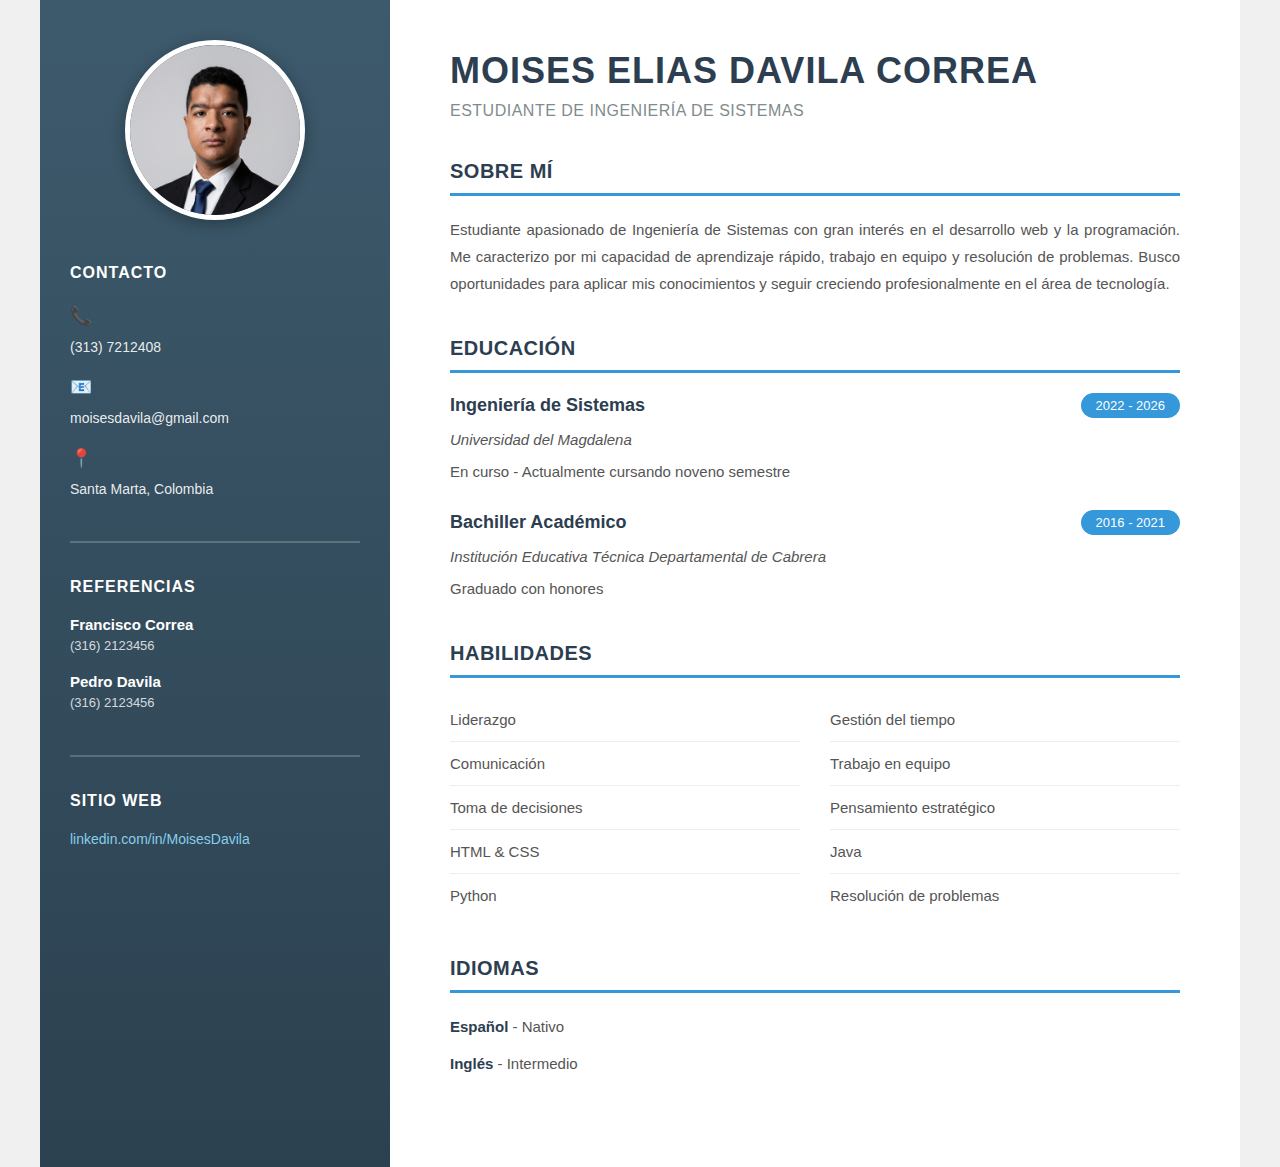
<file: hojas-vida/moises-davila.html>
<!DOCTYPE html>
<html lang="es">
<head>
    <meta charset="UTF-8">
    <meta name="viewport" content="width=device-width, initial-scale=1.0">
    <title>Hoja de Vida Moises</title>
    <link rel="stylesheet" href="css/index.css">
    
</head>
<body>
   <body>
    <div class="cv-container">
        <!-- Columna Izquierda (Sidebar) -->
        <aside class="sidebar">
            <!-- Foto de perfil -->
            <div class="profile-photo">
                <img src="foto-perfil.png" alt="Foto de perfil">
            </div>

            <!-- Contacto -->
            <section class="sidebar-section">
                <h3>CONTACTO</h3>
                <div class="contacto-item">
                    <p class="icon">📞</p>
                    <p>(313) 7212408</p>
                </div>
                <div class="contacto-item">
                    <p class="icon">📧</p>
                    <p>moisesdavila@gmail.com</p>
                </div>
                <div class="contacto-item">
                    <p class="icon">📍</p>
                    <p>Santa Marta, Colombia</p>
                </div>
            </section>

            <!-- Referencias -->
            <section class="sidebar-section">
                <h3>REFERENCIAS</h3>
                <div class="referencia">
                    <h4>Francisco Correa</h4>
                    
                    <p>(316) 2123456</p>
                </div>
                <div class="referencia">
                    <h4>Pedro Davila</h4>
                   
                    <p>(316) 2123456</p>
                </div>
            </section>

            <!-- Sitio Web -->
            <section class="sidebar-section">
                <h3>SITIO WEB</h3>
                <p><a href="https://linkedin.com/in/tuperfil" target="_blank">linkedin.com/in/MoisesDavila</a></p>
            </section>
        </aside>

        <!-- Columna Derecha (Contenido Principal) -->
        <main class="main-content">
            <!-- Header con nombre -->
            <header class="main-header">
                <h1>MOISES ELIAS DAVILA CORREA</h1>
                <h2>ESTUDIANTE DE INGENIERÍA DE SISTEMAS</h2>
            </header>

            <!-- Sobre mí -->
            <section class="content-section">
                <h3>SOBRE MÍ</h3>
                <p>
                    Estudiante apasionado de Ingeniería de Sistemas con gran interés en el desarrollo web 
                    y la programación. Me caracterizo por mi capacidad de aprendizaje rápido, trabajo en equipo 
                    y resolución de problemas. Busco oportunidades para aplicar mis conocimientos y seguir 
                    creciendo profesionalmente en el área de tecnología.
                </p>
            </section>

            <!-- Formación Académica -->
            <section class="content-section">
                <h3>EDUCACIÓN</h3>
                
                <div class="item">
                    <div class="item-header">
                        <h4>Ingeniería de Sistemas</h4>
                        <span class="fecha">2022 - 2026</span>
                    </div>
                    <p class="institucion">Universidad del Magdalena</p>
                    <p class="descripcion">En curso - Actualmente cursando noveno semestre</p>
                </div>

                <div class="item">
                    <div class="item-header">
                        <h4>Bachiller Académico</h4>
                        <span class="fecha">2016 - 2021</span>
                    </div>
                    <p class="institucion">Institución Educativa Técnica Departamental de Cabrera</p>
                    <p class="descripcion">Graduado con honores</p>
                </div>
            </section>

            <!-- Habilidades -->
            <section class="content-section">
                <h3>HABILIDADES</h3>
                
                <div class="habilidades-grid">
                    <div>
                        <p>Liderazgo</p>
                        <p>Comunicación</p>
                        <p>Toma de decisiones</p>
                        <p>HTML & CSS</p>
                        <p>Python</p>
                    </div>
                    <div>
                        <p>Gestión del tiempo</p>
                        <p>Trabajo en equipo</p>
                        <p>Pensamiento estratégico</p>
                        <p>Java</p>
                        <p>Resolución de problemas</p>
                    </div>
                </div>
            </section>

            <!-- Idiomas -->
            <section class="content-section">
                <h3>IDIOMAS</h3>
                
                <div class="idiomas-simple">
                    <p><strong>Español</strong> - Nativo</p>
                    <p><strong>Inglés</strong> - Intermedio</p>
                </div>
            </section>
        </main>
    </div>
</body>
</body>

</html>
</file>
<file: hojas-vida/css/index.css>
* {
    margin: 0;
    padding: 0;
    box-sizing: border-box;
}

body {
    font-family: 'Arial', sans-serif;
    background-color: #f0f0f0;
    color: #333;
}

/* ========== CONTENEDOR PRINCIPAL ========== */
.cv-container {
    display: grid;
    grid-template-columns: 350px 1fr;
    max-width: 1200px;
    margin: 0 auto;
    background-color: white;
    min-height: 100vh;
}

/* ========== SIDEBAR (COLUMNA IZQUIERDA) ========== */
.sidebar {
    background: linear-gradient(180deg, #3d5a6c 0%, #2c4150 100%);
    color: white;
    padding: 40px 30px;
}

.profile-photo {
    text-align: center;
    margin-bottom: 40px;
}

.profile-photo img {
    width: 180px;
    height: 180px;
    border-radius: 50%;
    object-fit: cover;
    border: 5px solid white;
    box-shadow: 0 4px 15px rgba(0, 0, 0, 0.3);
}

.sidebar-section {
    margin-bottom: 35px;
    padding-bottom: 25px;
    border-bottom: 2px solid rgba(255, 255, 255, 0.2);
}

.sidebar-section:last-child {
    border-bottom: none;
}

.sidebar-section h3 {
    font-size: 16px;
    letter-spacing: 1px;
    margin-bottom: 20px;
    color: white;
    font-weight: 600;
}

.contacto-item {
    margin-bottom: 15px;
}

.contacto-item .icon {
    font-size: 18px;
    margin-bottom: 5px;
}

.contacto-item p {
    font-size: 14px;
    line-height: 1.6;
    color: rgba(255, 255, 255, 0.9);
}

.referencia {
    margin-bottom: 20px;
}

.referencia h4 {
    font-size: 15px;
    margin-bottom: 5px;
    color: white;
}

.referencia p {
    font-size: 13px;
    color: rgba(255, 255, 255, 0.8);
    margin-bottom: 3px;
}

.sidebar-section a {
    color: #87CEEB;
    text-decoration: none;
    font-size: 14px;
    word-break: break-word;
}

.sidebar-section a:hover {
    text-decoration: underline;
}

/* ========== CONTENIDO PRINCIPAL (COLUMNA DERECHA) ========== */
.main-content {
    padding: 50px 60px;
}

.main-header {
    margin-bottom: 40px;
}

.main-header h1 {
    font-size: 36px;
    color: #2c3e50;
    margin-bottom: 10px;
    letter-spacing: 1px;
}

.main-header h2 {
    font-size: 16px;
    color: #7f8c8d;
    font-weight: 400;
    letter-spacing: 0.5px;
}

/* ========== SECCIONES DE CONTENIDO ========== */
.content-section {
    margin-bottom: 40px;
}

.content-section h3 {
    font-size: 20px;
    color: #2c3e50;
    margin-bottom: 20px;
    padding-bottom: 10px;
    border-bottom: 3px solid #3498db;
    font-weight: 600;
    letter-spacing: 0.5px;
}

.content-section p {
    font-size: 15px;
    line-height: 1.8;
    color: #555;
    text-align: justify;
}

/* Items (Educación) */
.item {
    margin-bottom: 25px;
}

.item-header {
    display: flex;
    justify-content: space-between;
    align-items: center;
    margin-bottom: 8px;
}

.item-header h4 {
    font-size: 18px;
    color: #2c3e50;
    font-weight: 600;
}

.fecha {
    background-color: #3498db;
    color: white;
    padding: 5px 15px;
    border-radius: 20px;
    font-size: 13px;
    font-weight: 500;
}

.institucion {
    font-size: 15px;
    color: #7f8c8d;
    margin-bottom: 5px;
    font-style: italic;
}

.descripcion {
    font-size: 14px;
    color: #666;
}

/* Habilidades */
.habilidades-grid {
    display: grid;
    grid-template-columns: 1fr 1fr;
    gap: 30px;
}

.habilidades-grid div p {
    padding: 8px 0;
    font-size: 15px;
    color: #555;
    border-bottom: 1px solid #eee;
}

.habilidades-grid div p:last-child {
    border-bottom: none;
}

/* Idiomas */
.idiomas-simple p {
    font-size: 15px;
    color: #555;
    margin-bottom: 10px;
}

.idiomas-simple strong {
    color: #2c3e50;
}

/* ========== RESPONSIVE ========== */
@media (max-width: 768px) {
    .cv-container {
        grid-template-columns: 1fr;
    }
    
    .sidebar {
        padding: 30px 20px;
    }
    
    .main-content {
        padding: 30px 20px;
    }
    
    .habilidades-grid {
        grid-template-columns: 1fr;
        gap: 20px;
    }
}
</file>
